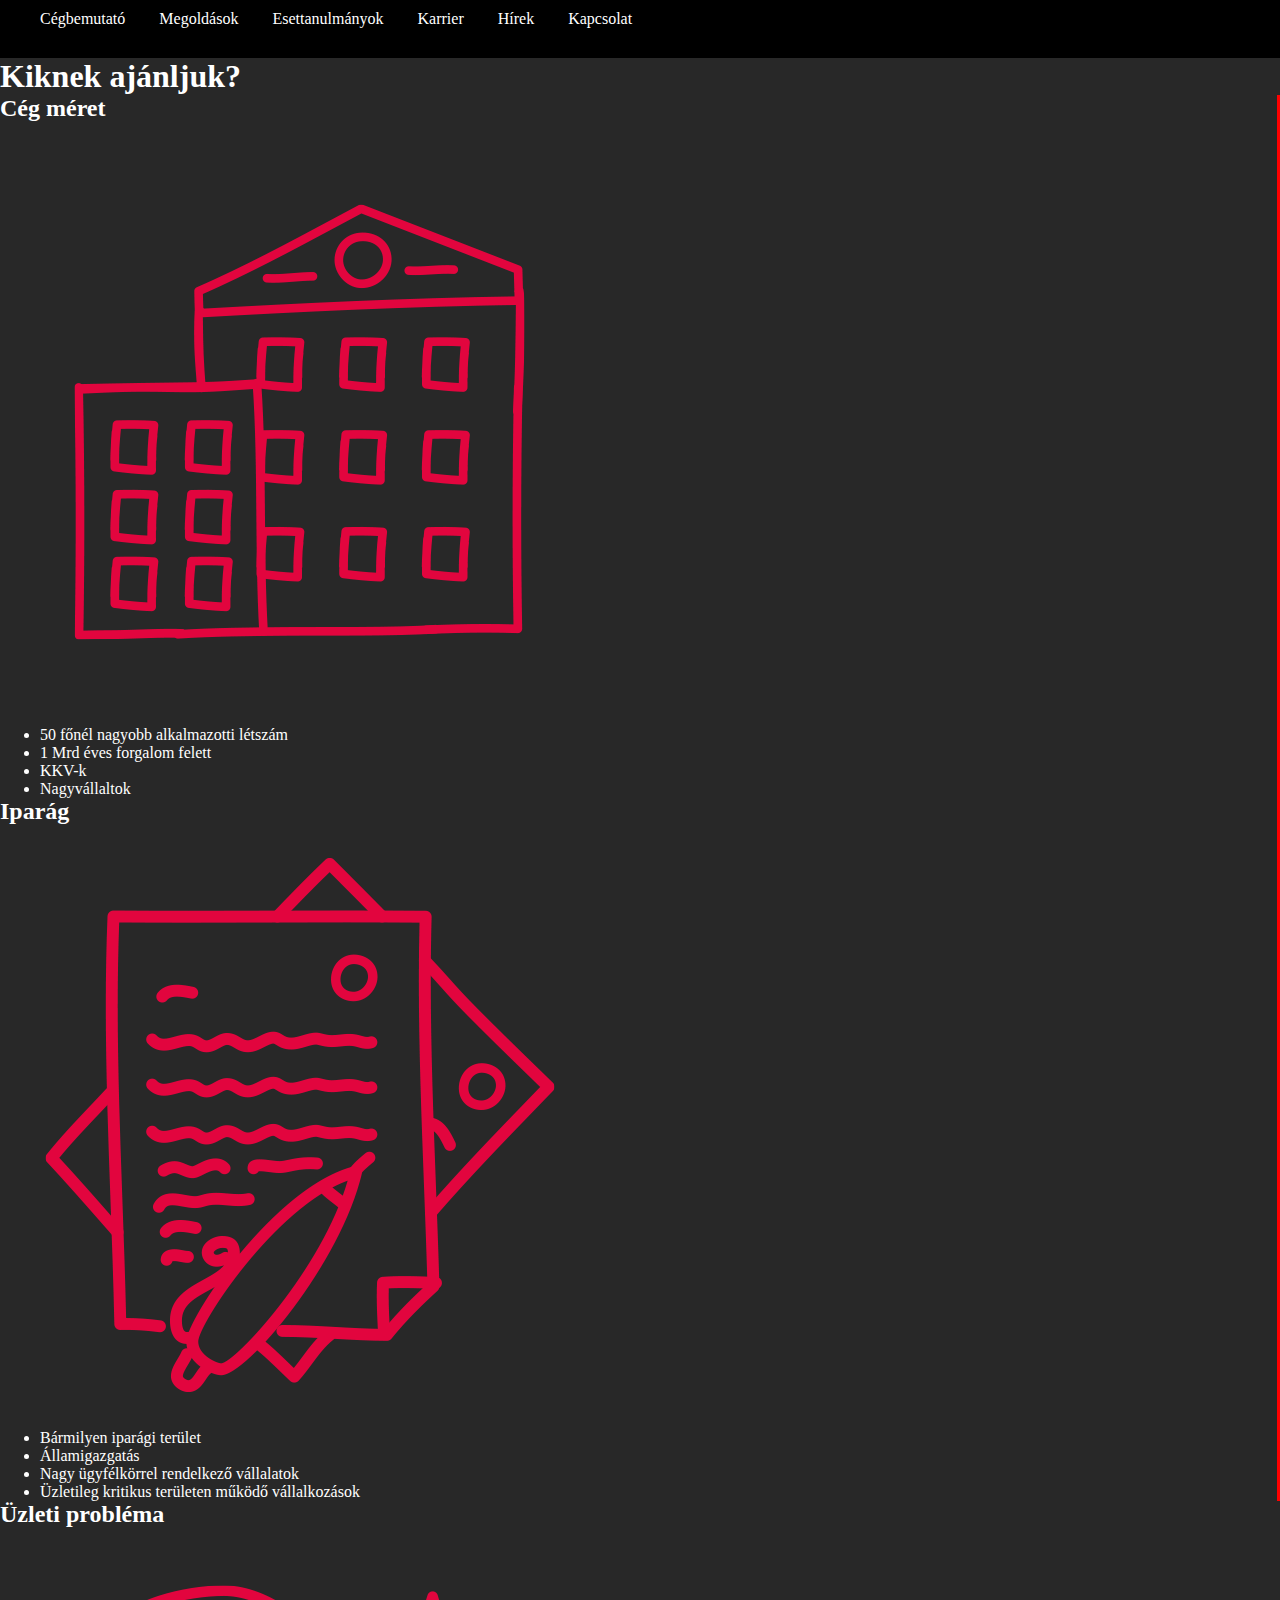
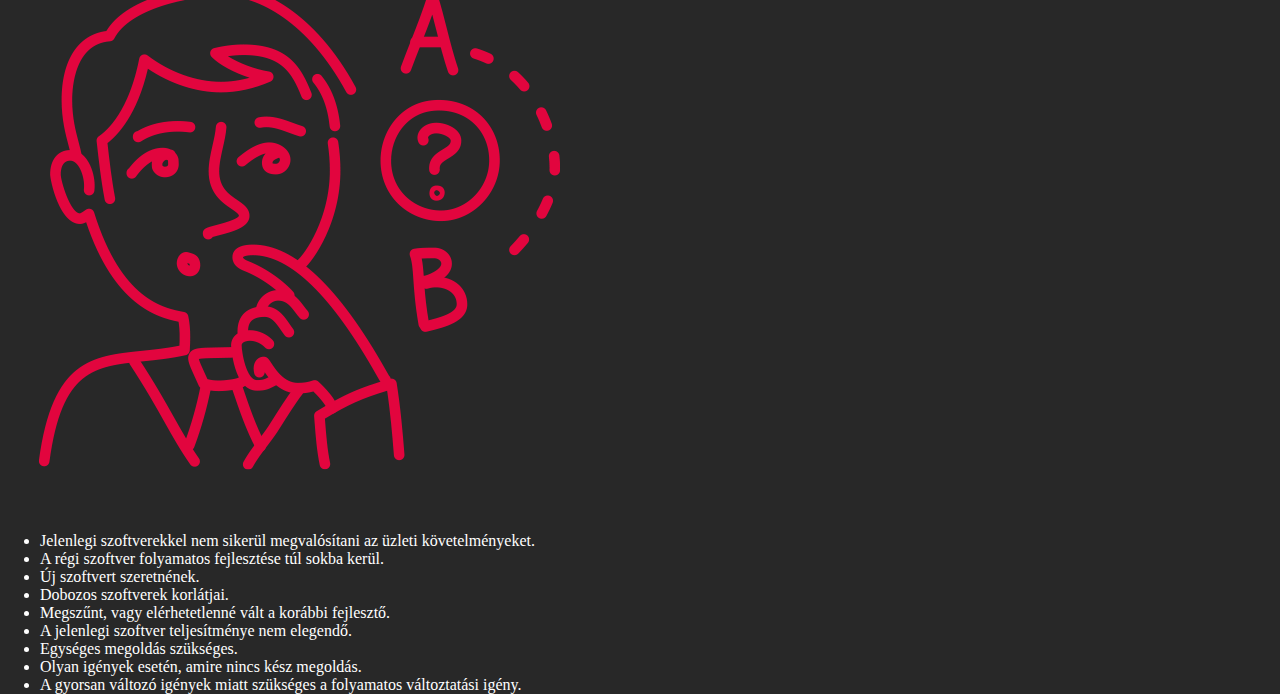
<file: index.html>
<!DOCTYPE html>
<html lang="en">
  <head>
    <meta charset="UTF-8" />
    <meta http-equiv="X-UA-Compatible" content="IE=edge" />
    <meta name="viewport" content="width=device-width, initial-scale=1.0" />
    <title>Bella Richard</title>
    <link rel="stylesheet" href="stilus.css" />
  </head>
  <body>
    <nav>
        <ul id="egysor">
          <li>Cégbemutató</li>
          <li>Megoldások</li>
          <li>Esettanulmányok</li>
          <li>Karrier</li>
          <li>Hírek</li>
          <li>Kapcsolat</li>
        </ul>
    </nav>
    <main>
      <header>
        <h1>Kiknek ajánljuk?</h1>
      </header>
      <article>
        <div class="vonal">
            <section>
                    <h2>Cég méret</h2>
                    <img src="kep_3.png" alt="vallalat" />
                    <ul>
                        <li>50 főnél nagyobb alkalmazotti létszám</li>
                        <li>1 Mrd éves forgalom felett</li>
                        <li>KKV-k</li>
                        <li>Nagyvállaltok</li>
                    </ul>
            </section>
        </div>
        <div class="vonal">
            <section>
                    <h2>Iparág</h2>
                    <img src="kep_2.png" alt="papir" />
                    <ul>
                        <li>Bármilyen iparági terület</li>
                        <li>Államigazgatás</li>
                        <li>Nagy ügyfélkörrel rendelkező vállalatok</li>
                        <li>Üzletileg kritikus területen működő vállalkozások</li>
                    </ul>
            </section>
        </div>
        <section>
          <h2>Üzleti probléma</h2>
          <img src="kep_1.png" alt="ember" />
          <ul>
            <li>
              Jelenlegi szoftverekkel nem sikerül megvalósítani az üzleti
              követelményeket.
            </li>
            <li>A régi szoftver folyamatos fejlesztése túl sokba kerül.</li>
            <li>Új szoftvert szeretnének.</li>
            <li>Dobozos szoftverek korlátjai.</li>
            <li>Megszűnt, vagy elérhetetlenné vált a korábbi fejlesztő.</li>
            <li>A jelenlegi szoftver teljesítménye nem elegendő.</li>
            <li>Egységes megoldás szükséges.</li>
            <li>Olyan igények esetén, amire nincs kész megoldás.</li>
            <li>
              A gyorsan változó igények miatt szükséges a folyamatos
              változtatási igény.
            </li>
          </ul>
        </section>
      </article>
    </main>
  </body>
</html>
</file>
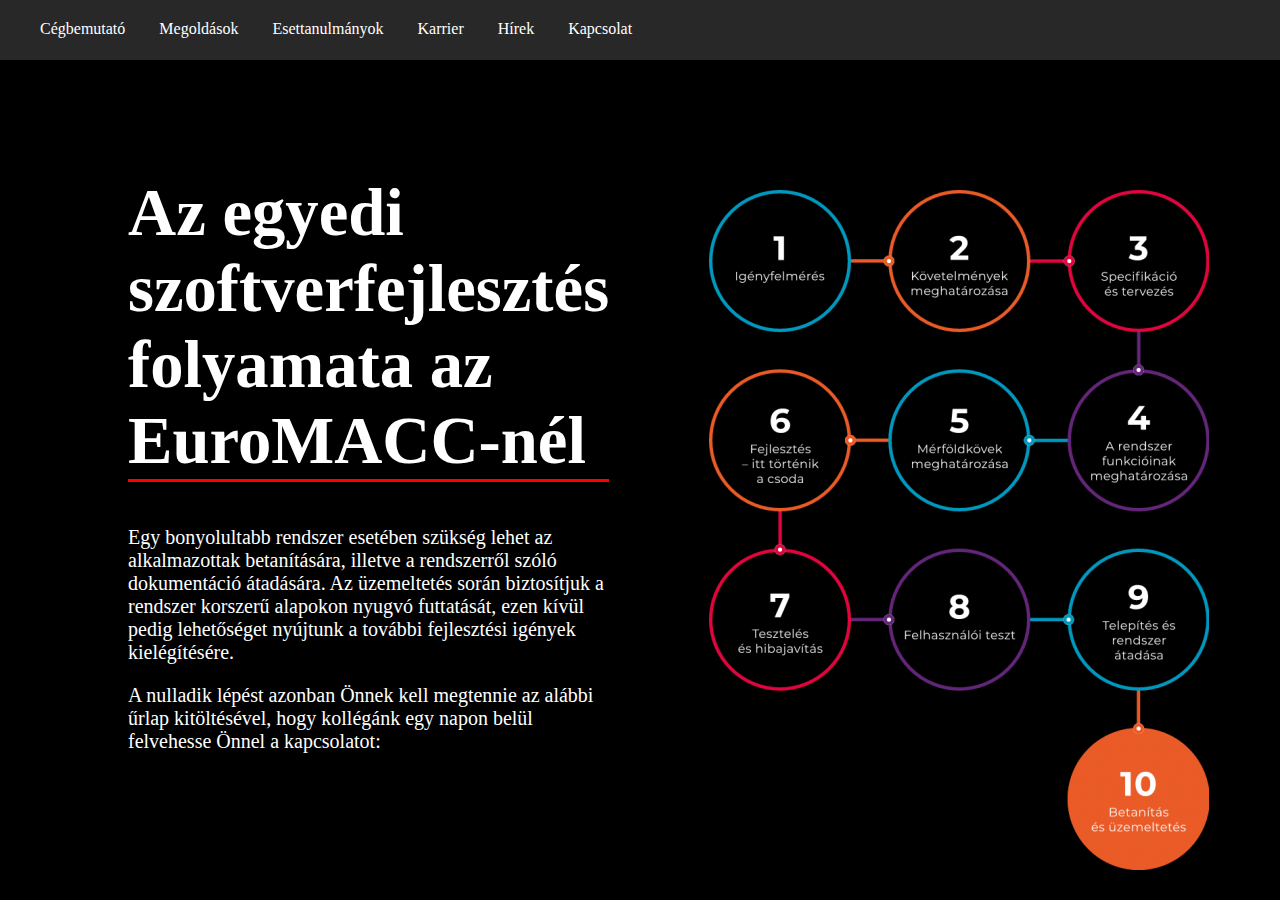
<file: abra.html>
<!DOCTYPE html>
<html lang="en">
<head>
    <meta charset="UTF-8">
    <meta http-equiv="X-UA-Compatible" content="IE=edge">
    <meta name="viewport" content="width=device-width, initial-scale=1.0">
    <title>Document</title>
    <link rel="stylesheet" href="abra.css">
</head>
<body>
    <nav>
        <ul id="egysor">
            <li>Cégbemutató</li>
            <li>Megoldások</li>
            <li>Esettanulmányok</li>
            <li>Karrier</li>
            <li>Hírek</li>
            <li>Kapcsolat</li>
        </ul>
    </nav>
    <main>
        <article>
            <h1>Az egyedi szoftverfejlesztés folyamata az EuroMACC-nél</h1>
            <p>Egy bonyolultabb rendszer esetében szükség lehet az alkalmazottak betanítására, illetve a rendszerről szóló dokumentáció átadására. Az üzemeltetés során biztosítjuk a rendszer korszerű alapokon nyugvó futtatását, ezen kívül pedig lehetőséget nyújtunk a további fejlesztési igények kielégítésére.</p>
            <p>A nulladik lépést azonban Önnek kell megtennie az alábbi űrlap kitöltésével, hogy kollégánk egy napon belül felvehesse Önnel a kapcsolatot:</p>
        </article>
        <aside>
            <img src="folyamatabra-1-500x680.png" alt="abra">
        </aside>
    </main>
</body>
</html>
</file>
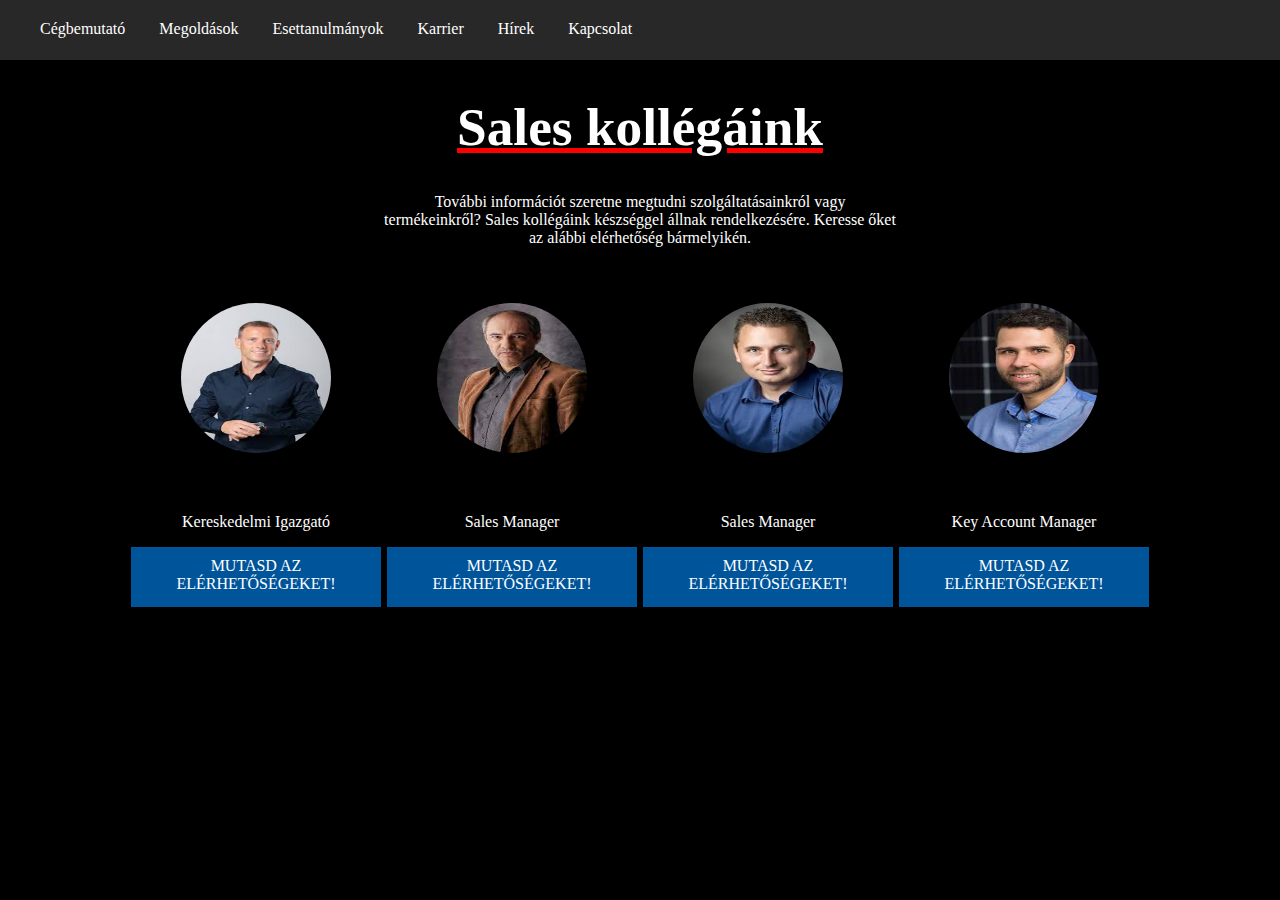
<file: dolgozok.html>
<!DOCTYPE html>
<html lang="en">
<head>
    <meta charset="UTF-8">
    <meta http-equiv="X-UA-Compatible" content="IE=edge">
    <meta name="viewport" content="width=device-width, initial-scale=1.0">
    <title>Bella Richárd</title>
    <link rel="stylesheet" href="dolgozok.css">
</head>
<body>
    <nav>
        <ul id="egysor">
            <li>Cégbemutató</li>
            <li>Megoldások</li>
            <li>Esettanulmányok</li>
            <li>Karrier</li>
            <li>Hírek</li>
            <li>Kapcsolat</li>
        </ul>
    </nav>
    <main>
        <h1>Sales kollégáink</h1>
        <p>További információt szeretne megtudni szolgáltatásainkról vagy<br>termékeinkről? Sales kollégáink készséggel állnak rendelkezésére. Keresse őket<br>az alábbi elérhetőség bármelyikén.</p>
        <article>
            <div class="doboz">
            <img src="kepek/igazgato.jfif" alt="">
            <p>Kereskedelmi Igazgató</p>
            <aside>
            <a href="###">MUTASD AZ <br> ELÉRHETŐSÉGEKET!</a>
            </aside>
            </div>
            <div class="doboz">
            <img src="kepek/manager.jfif" alt="">
            <p>Sales Manager</p>
            <aside>
            <a href="###">MUTASD AZ <br> ELÉRHETŐSÉGEKET!</a>
            </aside>
            </div>
            <div class="doboz">
            <img src="kepek/manager2.jfif" alt="">
            <p>Sales Manager</p>
            <aside>
            <a href="###">MUTASD AZ <br> ELÉRHETŐSÉGEKET!</a>
            </aside>
            </div>
            <div class="doboz">
            <img src="kepek/account.jfif" alt="">
            <p>Key Account Manager</p>
            <aside>
            <a href="###">MUTASD AZ <br> ELÉRHETŐSÉGEKET!</a>
            </aside>
            </div>
        </article>
    </main>
</body>
</html>
</file>
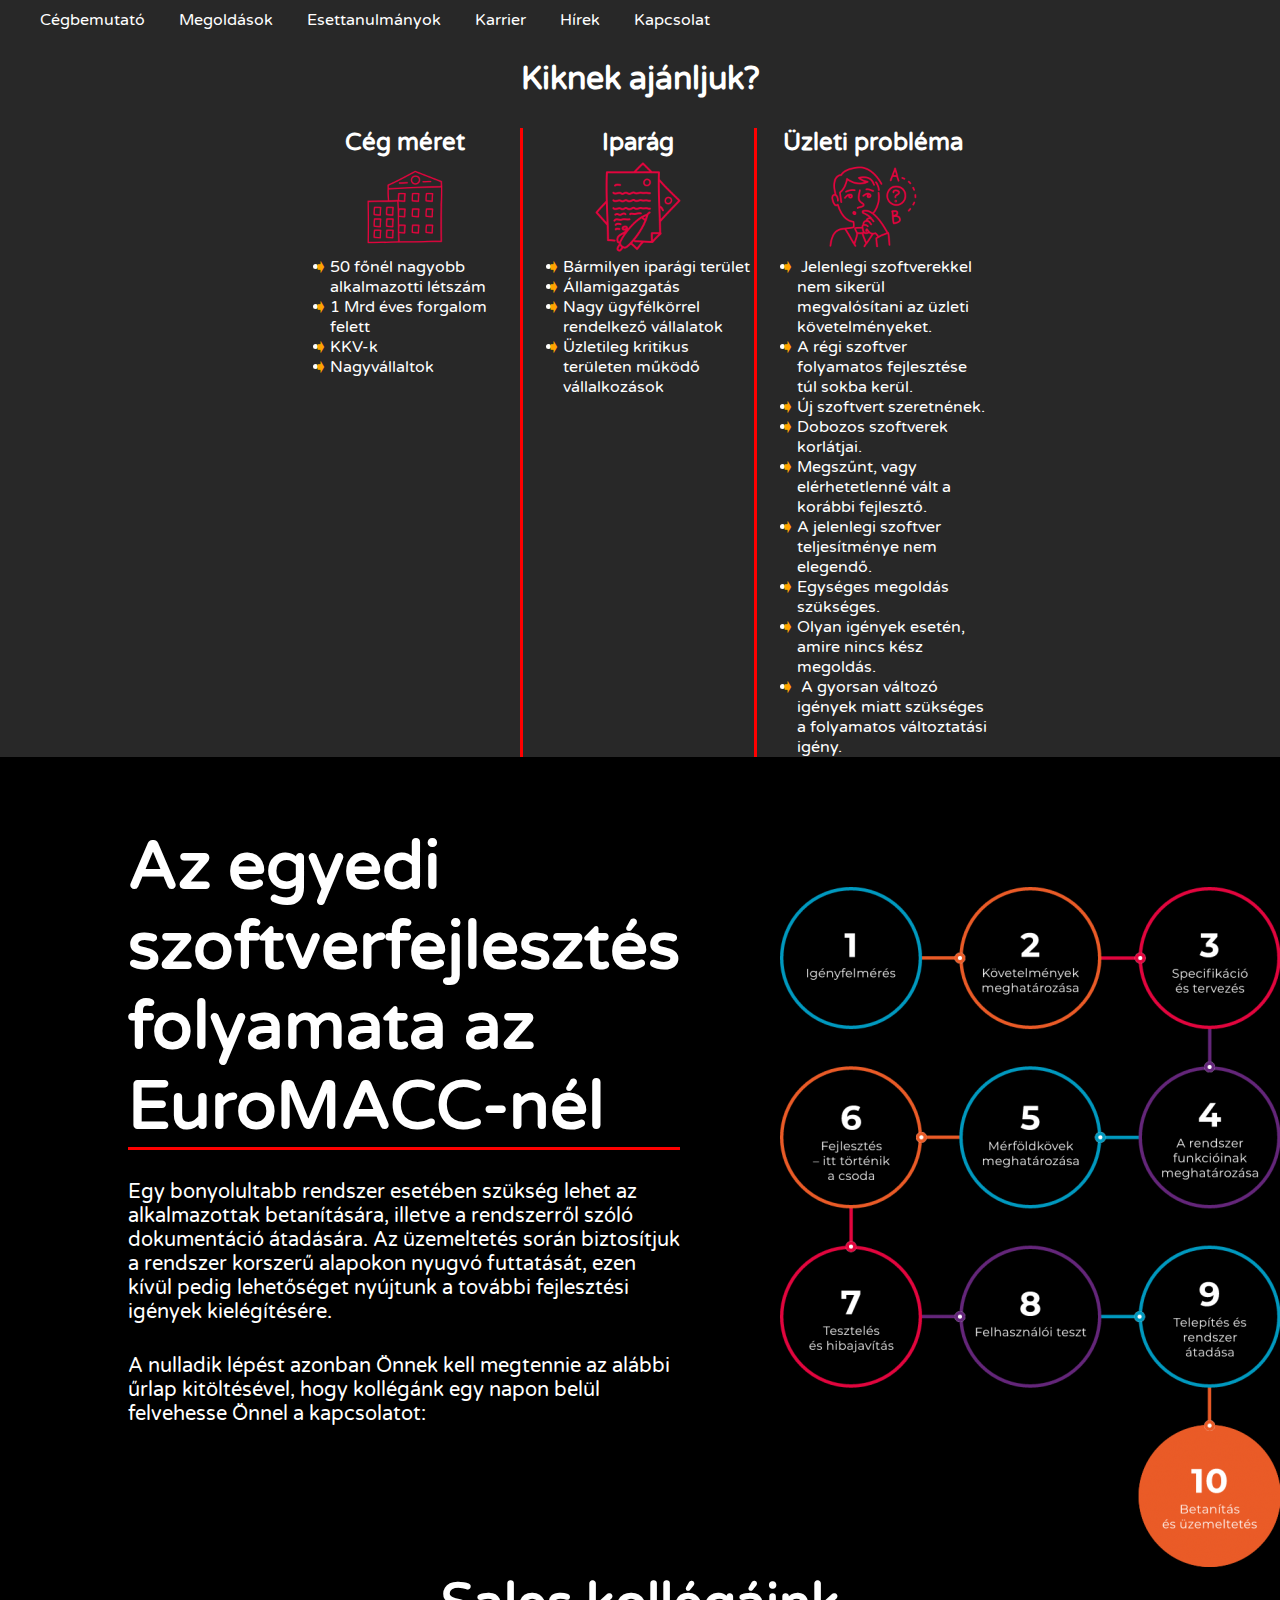
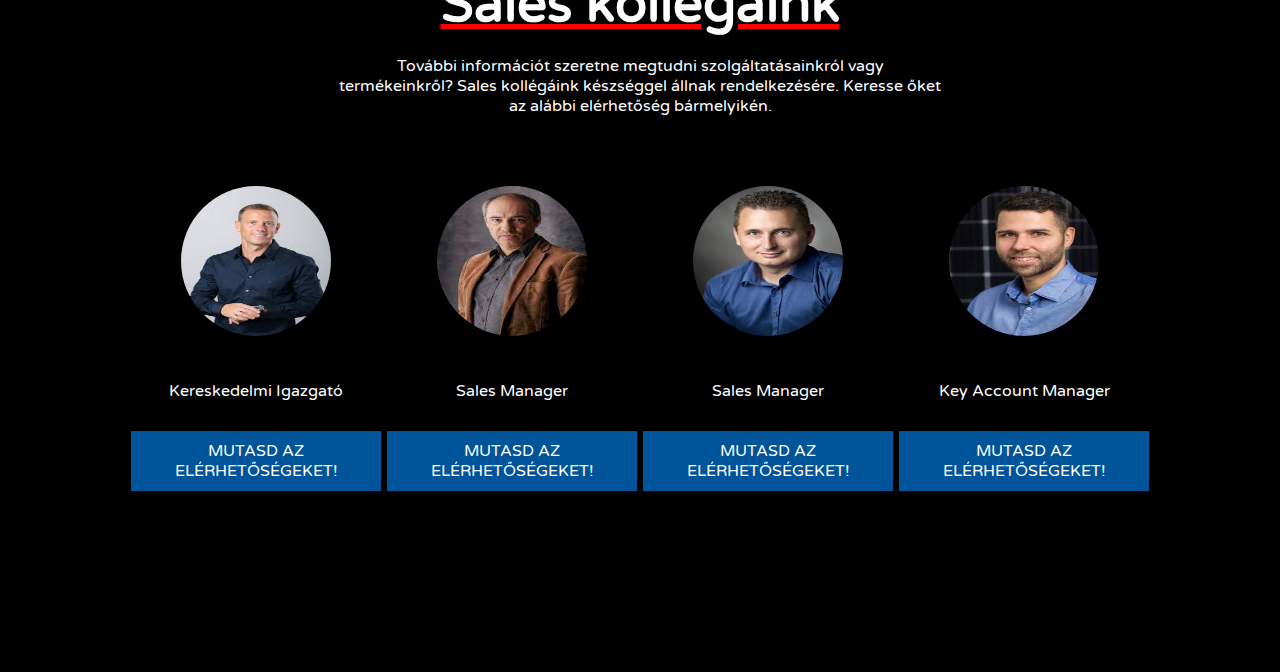
<file: ujindex.html>
<!DOCTYPE html>
<html lang="en">
  <head>
    <link href='https://fonts.googleapis.com/css?family=Varela Round' rel='stylesheet'>
    <meta charset="UTF-8" />
    <meta http-equiv="X-UA-Compatible" content="IE=edge" />
    <meta name="viewport" content="width=device-width, initial-scale=1.0" />
    <title>Bella Richard</title>
    <link rel="stylesheet" href="stilus.css" />
  </head>
  <body>
    <main>
    <nav>
        <ul id="egysor">
          <li>Cégbemutató</li>
          <li>Megoldások</li>
          <li>Esettanulmányok</li>
          <li>Karrier</li>
          <li>Hírek</li>
          <li>Kapcsolat</li>
        </ul>
    </nav>
    
    <div class="main1">
      <header>
        <h1>Kiknek ajánljuk?</h1>
      </header>
      <article>
        <div class="vonal">
            <section>
                    <h2>Cég méret</h2>
                    <img src="kep_3.png" alt="vallalat" />
                    <ul>
                        <li>50 főnél nagyobb alkalmazotti létszám</li>
                        <li>1 Mrd éves forgalom felett</li>
                        <li>KKV-k</li>
                        <li>Nagyvállaltok</li>
                    </ul>
            </section>
        </div>
        <div class="vonal">
            <section>
                    <h2>Iparág</h2>
                    <img src="kep_2.png" alt="papir" />
                    <ul>
                        <li>Bármilyen iparági terület</li>
                        <li>Államigazgatás</li>
                        <li>Nagy ügyfélkörrel rendelkező vállalatok</li>
                        <li>Üzletileg kritikus területen működő vállalkozások</li>
                    </ul>
            </section>
        </div>
        <section>
          <h2>Üzleti probléma</h2>
          <img src="kep_1.png" alt="ember" />
          <ul>
            <li>
              Jelenlegi szoftverekkel nem sikerül megvalósítani az üzleti
              követelményeket.
            </li>
            <li>A régi szoftver folyamatos fejlesztése túl sokba kerül.</li>
            <li>Új szoftvert szeretnének.</li>
            <li>Dobozos szoftverek korlátjai.</li>
            <li>Megszűnt, vagy elérhetetlenné vált a korábbi fejlesztő.</li>
            <li>A jelenlegi szoftver teljesítménye nem elegendő.</li>
            <li>Egységes megoldás szükséges.</li>
            <li>Olyan igények esetén, amire nincs kész megoldás.</li>
            <li>
              A gyorsan változó igények miatt szükséges a folyamatos
              változtatási igény.
            </li>
          </ul>
        </section>
      </article>
    </div>
    </main>
    <div class="body2">
        <div class="main2">
            <article>
                <h1>Az egyedi szoftverfejlesztés folyamata az EuroMACC-nél</h1>
                <p>Egy bonyolultabb rendszer esetében szükség lehet az alkalmazottak betanítására, illetve a rendszerről szóló dokumentáció átadására. Az üzemeltetés során biztosítjuk a rendszer korszerű alapokon nyugvó futtatását, ezen kívül pedig lehetőséget nyújtunk a további fejlesztési igények kielégítésére.</p>
                <p>A nulladik lépést azonban Önnek kell megtennie az alábbi űrlap kitöltésével, hogy kollégánk egy napon belül felvehesse Önnel a kapcsolatot:</p>
            </article>
            <aside>
                <img src="folyamatabra-1-500x680.png" alt="abra">
            </aside>
        </div>
    </div>
    <div class="body3">
        <div class="main3">
            <h1>Sales kollégáink</h1>
            <p>További információt szeretne megtudni szolgáltatásainkról vagy<br>termékeinkről? Sales kollégáink készséggel állnak rendelkezésére. Keresse őket<br>az alábbi elérhetőség bármelyikén.</p>
            <article>
                <div class="doboz">
                <img src="kepek/igazgato.jfif" alt="">
                <p>Kereskedelmi Igazgató</p>
                <aside>
                <a href="###">MUTASD AZ <br> ELÉRHETŐSÉGEKET!</a>
                </aside>
                </div>
                <div class="doboz">
                <img src="kepek/manager.jfif" alt="">
                <p>Sales Manager</p>
                <aside>
                <a href="###">MUTASD AZ <br> ELÉRHETŐSÉGEKET!</a>
                </aside>
                </div>
                <div class="doboz">
                <img src="kepek/manager2.jfif" alt="">
                <p>Sales Manager</p>
                <aside>
                <a href="###">MUTASD AZ <br> ELÉRHETŐSÉGEKET!</a>
                </aside>
                </div>
                <div class="doboz">
                <img src="kepek/account.jfif" alt="">
                <p>Key Account Manager</p>
                <aside>
                <a href="###">MUTASD AZ <br> ELÉRHETŐSÉGEKET!</a>
                </aside>
                </div>
            </article>
        </div>
    </div>

    </body>
    </html>
</file>
<file: stilus.css>
*{
    margin: 0;
    font-family: 'Varela Round';
}
body{
    background: black;
    color: white;
}
nav ul#egysor li{
    display: inline;
}
nav ul{

    word-spacing: 30px;
}
nav{
    padding-top: 10px;
    padding-bottom: 30px;
}
main{
    width: 100%;
    max-width: 2000px;
    background-color: rgb(40, 40, 40);
}
.main1{
    margin: auto;
    width: 80%;
    max-width: 700px;
    background-color: rgb(40, 40, 40);
}

.main1 header{
    text-align: center;
    margin: auto;
    display: grid;
  padding-bottom: 30px;
}
.main1 img{
    height: 100px;
    
}
.main1 article{
    display: grid;
    grid-template-columns: 1fr 1fr 1fr;
    
}
.main1 section img{
    display: block;
    margin: auto;
    text-align: center;
}
.vonal{
    border-right: 3px solid red;
}
.main1 section ul li::before {
    content: "➧";
    color: orange;
    font-weight: bold;
    display: inline-block; 
    width: 1em;
    margin-left: -1em;
  }
.main1 section h2{
    text-align: center;
}
.body2{
        color: white;
        margin: 0;
        background: black;
        margin: auto;

}

.main2 {
    padding-top: 70px;
    background: black;
    display: grid;
    grid-template-columns: 1fr 1fr;
    width: 80%;
    max-width: 1600px;
    margin: auto;
    color: white;
    margin: auto
}
.main2 aside{
    padding-left: 100px;
    padding-top: 60px;
}
.main2 article h1{
    font-size: 50pt;
    border-bottom: 3px solid red;
    
}
.main2 article p{
    padding-top: 30px;
    font-size: 15pt;
}
.body3{
    color: white;
    margin: 0;
    background: black;
    margin: auto;
    height: 700px;
}
.main3{
    margin: auto;
    width: 80%;
    max-width: 1200px;

}
.main3 h1{
    text-align: center;
    font-size: 40pt;
    text-decoration: underline red;
    padding-bottom: 20px;
}
.main3 p{
    text-align: center;
    padding-bottom: 30px;
}
.main3 img{
    height: 150px;
    width: 150px;
    border-radius: 50%;
    padding: 40px;
}
.main3 article{
    margin: auto;
    display: grid;
    grid-template-columns: 25% 25% 25% 25%;
    text-align: center;
}
#dobot{
    margin: auto;
}
.main3 a{
    text-decoration: none;
    color: white;
    
}
.main3 aside {
    margin: auto;
    text-align: center;
    background-color: rgb(0, 84, 154);
    width: 250px;
    height: 50px;
    padding-top: 10px;
}
</file>
<file: abra.css>
body{
    color: white;
    margin: 0;
    background: black;
    margin: auto;
}
nav ul#egysor li{
    display: inline;
    
    
}
nav ul{
    padding-top: 20px;
    word-spacing: 30px;
    margin: 0;
}
nav{
    background-color: rgb(40, 40, 40);
    height: 60px;
}
main{
    padding-top: 70px;
    background: black;
    display: grid;
    grid-template-columns: 1fr 1fr;
    width: 80%;
    max-width: 1600px;
    margin: auto;
}
aside{
    padding-left: 100px;
    padding-top: 60px;
}
article h1{
    font-size: 50pt;
    border-bottom: 3px solid red;
}
article p{
    font-size: 15pt;
}
</file>
<file: dolgozok.css>
body{
    color: white;
    margin: 0;
    background: black;
    margin: auto;
}
nav ul#egysor li{
    display: inline;
    
    
}
nav ul{
    padding-top: 20px;
    word-spacing: 30px;
    margin: 0;
}
nav{
    background-color: rgb(40, 40, 40);
    height: 60px;
}
main{
    margin: auto;
    width: 80%;
    max-width: 1200px;

}
main h1{
    text-align: center;
    font-size: 40pt;
    text-decoration: underline red;
}
main p{
    text-align: center;
}
img{
    height: 150px;
    width: 150px;
    border-radius: 50%;
    padding: 40px;
}
article{
    margin: auto;
    display: grid;
    grid-template-columns: 25% 25% 25% 25%;
    text-align: center;
}
#dobot{
    margin: auto;
}
a{
    text-decoration: none;
    color: white;
    
}
aside {
    margin: auto;
    text-align: center;
    background-color: rgb(0, 84, 154);
    width: 250px;
    height: 50px;
    padding-top: 10px;
}
</file>
